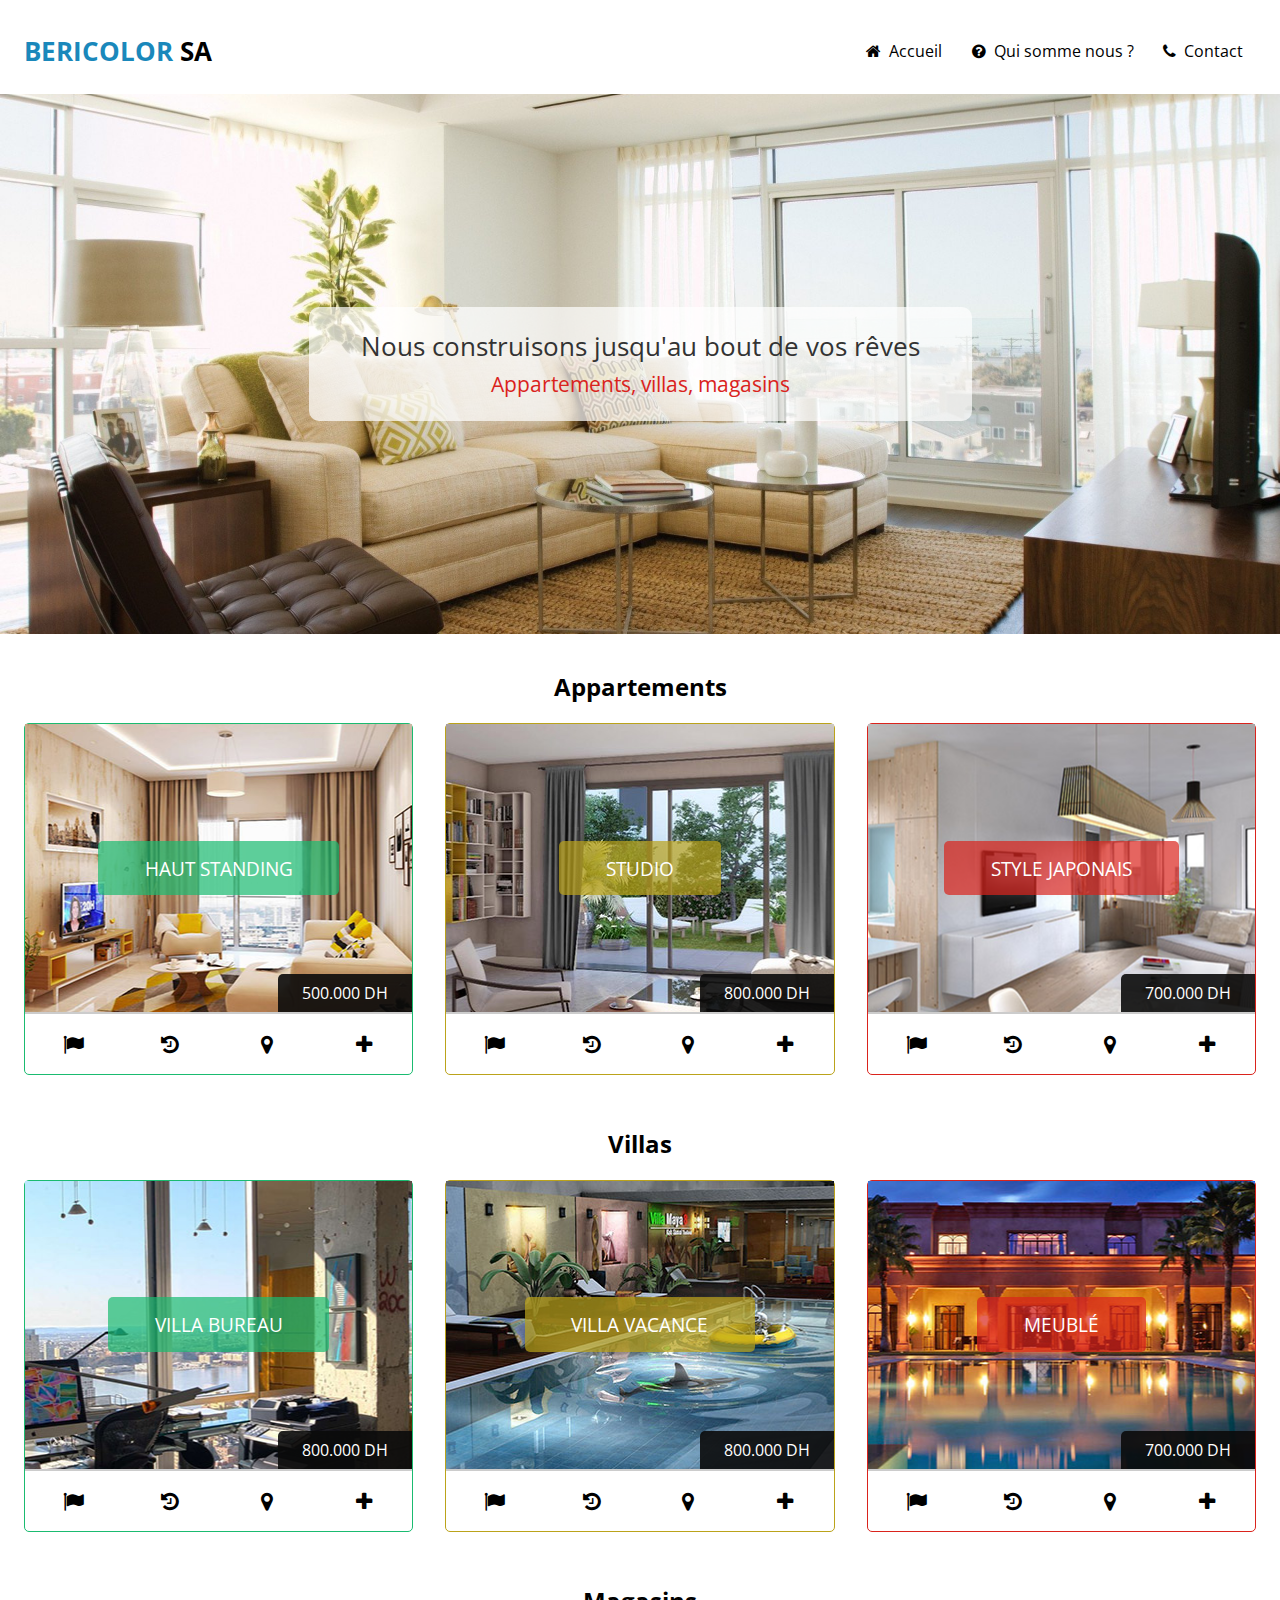
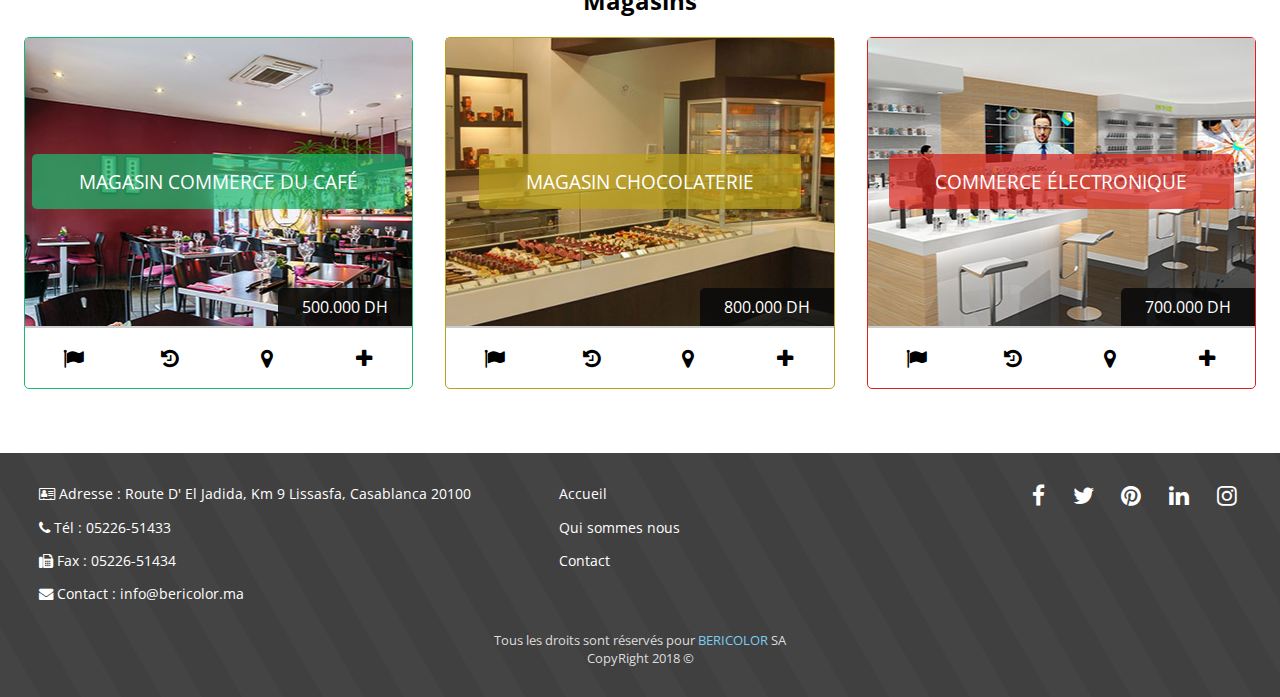
<file: index.html>
<!DOCTYPE html>
<html>
<head>
    <meta charset="utf-8" />
    <meta http-equiv="X-UA-Compatible" content="IE=edge">
    <title>Bericolor SA</title>
    <meta name="viewport" content="width=device-width, initial-scale=1">
    <link rel="stylesheet" type="text/css" media="screen" href="css/flexboxgrid.css" />
    <link rel="stylesheet" type="text/css" media="screen" href="css/font-awesome.css" />
    <link rel="stylesheet" type="text/css" media="screen" href="css/style.css" />
</head>
<body>

    <header id="main-header">
        <div class="container">
            <div class="row center-xs end-sm end-md end-lg middle-xs middle-sm middle-md middle-lg">
                <div class="col-xs-12 col-sm-2 col-md-2 col-lg-2">
                    <p class="logo">
                        <span class="primary-color">Bericolor</span> SA</p>
                </div>
                <div class="col-xs-12
                                    col-sm-10
                                    col-md-10
                                    col-lg-10">
                    <nav id="navbar">
                        <ul>
                            <li>
                                <a href="index.html" title="Accueil">
                                    <i class="fa fa-home hidden-xs"></i>Accueil</a>
                            </li>
                            <li>
                                <a href="#" title="Qui sommes nous ?">
                                    <i class="fa fa-question-circle"></i>Qui somme nous ?</a>
                            </li>
                            <li>
                                <a href="#" title="Contact">
                                    <i class="fa fa-phone"></i>Contact</a>
                            </li>
                        </ul>
                    </nav>
                </div>
            </div>
        </div>
    </header>
    <section id="showcase">
        <div class="banner center-xs middle-xs row">
            <h1> 
                Nous construisons jusqu'au bout de vos rêves <br>
                <span>Appartements, villas, magasins</span>
            </h1>
        </div>
        <div class="container">
            <section class="row center-xs style1">
                <div class="col-xs-12 col-md-12 col-xs-12 col-sm-12 col-md-12 col-lg-12">
                    <h2>Appartements</h2>
                </div>
                <article class="col-xs-12 col-sm-6 col-md-4 col-lg-4">
                    <div class="interior type1">
                        <header class="header row center-xs middle-xs" style="background-image: url(images/app1.jpg)">
                            <h3 class="sub-title">
                                <a href="batiment.html" title="Plus de détails sur appartement Haut Standing">
                                    <span>Haut standing</span>
                                </a>
                            </h3>
                            <p class="price">500.000 Dh</p>
                        </header>
                        <div class="access">
                            <ul class="row center-xs">
                                <li class="col-xs-12 col-sm-12 col-md-3 col-lg-3 features">
                                    <a href="javascript:void(0);">
                                        <i class="fa fa-flag hidden-xs hidden-sm" aria-hidden="true"></i>
                                    </a>
                                    <div>
                                        <i  class="fa fa-angle-up hidden-xs hidden-sm" aria-hidden="true"></i>
                                        <h4>Caractéristiques</h4>
                                        <div>
                                            Ascenseur, Cuisine équipée, Garage, Parking sécurisé, Balcon, Animaux de compagnies permis, Centre ville
                                        </div>
                                    </div>
                                </li>
                                <li class="col-xs-12 col-sm-12 col-md-3 col-lg-3 hobbies">
                                    <a href="javascript:void(0);" title="Loisirs d'appartement Haut Standing">
                                        <i class="fa fa-history hidden-xs hidden-sm" aria-hidden="true"></i>
                                    </a>
                                    <div>
                                        <i  class="fa fa-angle-up hidden-xs hidden-sm" aria-hidden="true"></i>
                                        <h3>Loisirs</h3>
                                        <div>
                                            Salons de coiffure, Instituts de beauté, Massage Spas, Centres de fitness, Hammams Centres d'esthétique, Coaching Centres
                                            d'amincissement, Musculation Gymnastique Services à domicile, Centres de thalasso Tatouages et piercing Blanchiment
                                            dentaire
                                        </div>
                                    </div>
                                </li>
                                <li class="col-xs-12 col-sm-12 col-md-3 col-lg-3 localisation">
                                    <a href="" title="Localisation d'appartement Haut Standing">
                                        <i class="fa fa-map-marker hidden-xs hidden-sm" aria-hidden="true"></i>
                                    </a>
                                    <div>  
                                        <i  class="fa fa-angle-up hidden-xs hidden-sm" aria-hidden="true"></i>
                                        <iframe width="260" height="200"  src="https://www.google.com/maps/embed/v1/place?key=AIzaSyBzGIHxYyYcpg_Ns8CDJQyLZWdem4xLomY&amp;q=Béricolor+S.A.+casablanca" allowfullscreen>
                                        </iframe>
                                    </div>
                                </li>
                                <li class="col-xs-6 col-sm-6 col-md-3 col-lg-3">
                                    <a href="" title="Plus de détails sur appartement Haut Standing">
                                        <i class="fa fa-plus" aria-hidden="true"></i>
                                    </a>
                                </li>
                            </ul>
                        </div>
                            
                    </div>
                </article>
                <article class="col-xs-12 col-sm-6 col-md-4 col-lg-4">
                    <div class="interior type2">
                        <header class="header studio row center-xs middle-xs"  style="background-image: url(images/app2.jpg)">
                            <h3 class="sub-title">
                                <a href="batiment.html" title="Appartement Studio">
                                    <span>Studio</span>
                                </a>
                            </h3>
                            <p class="price">800.000 Dh</p>                            
                        </header>
                        <div class="access">
                            <ul class="row center-xs">
                                <li class="col-xs-12 col-sm-12 col-md-3 col-lg-3 features">
                                    <a href="javascript:void(0);">
                                        <i class="fa fa-flag hidden-xs hidden-sm" aria-hidden="true"></i>
                                    </a>
                                    <div>
                                        <i  class="fa fa-angle-up hidden-xs hidden-sm" aria-hidden="true"></i>
                                        <h4>Caractéristiques</h4>
                                        <div>
                                            Ascenseur, Cuisine équipée, Garage, Parking sécurisé, Balcon, Animaux de compagnies permis, Centre ville
                                        </div>
                                    </div>
                                </li>
                                <li class="col-xs-12 col-sm-12 col-md-3 col-lg-3 hobbies">
                                    <a href="javascript:void(0);" title="Loisirs d'appartement Studio">
                                        <i class="fa fa-history hidden-xs hidden-sm" aria-hidden="true"></i>
                                    </a>
                                    <div>
                                        <i  class="fa fa-angle-up hidden-xs hidden-sm" aria-hidden="true"></i>
                                        <h3>Loisirs</h3>
                                        <div>
                        
                                            Salons de coiffure, Instituts de beauté, Massage Spas, Centres de fitness, Hammams Centres d'esthétique, Coaching Centres
                                            d'amincissement, Musculation Gymnastique Services à domicile, Centres de thalasso Tatouages et piercing
                                            Blanchiment dentaire
                                        </div>
                                    </div>
                                </li>
                                <li class="col-xs-12 col-sm-12 col-md-3 col-lg-3 localisation">
                                    <a href="javascript:void(0);" title="Localisation d'appartement Studio">
                                        <i class="fa fa-map-marker hidden-xs hidden-sm" aria-hidden="true"></i>
                                    </a>
                                    <div>
                                        <i  class="fa fa-angle-up hidden-xs hidden-sm" aria-hidden="true"></i>
                                        <iframe width="260" height="200"  src="https://www.google.com/maps/embed/v1/place?key=AIzaSyBzGIHxYyYcpg_Ns8CDJQyLZWdem4xLomY&amp;q=Béricolor+S.A.+casablanca" allowfullscreen>
                                        </iframe>
                                    </div>
                                </li>
                                <li class="col-xs-6 col-sm-6 col-md-3 col-lg-3">
                                    <a href="batiment.html" title="Plus de détails sur appartement Studio">
                                        <i class="fa fa-plus" aria-hidden="true"></i>
                                    </a>
                                </li>
                            </ul>
                        </div>
                    </div>
                </article> 
                <article class="col-xs-12 col-sm-6 col-md-4 col-lg-4">
                    <div class="interior  type3">
                        <header class="header studio row center-xs middle-xs"  style="background-image: url(images/app3.jpg)">
                            <h3 class="sub-title">
                                <a href="batiment.html" title="Style japonais">
                                    <span>Style japonais</span>
                                </a>
                            </h3>
                            <p class="price">700.000 Dh</p>                            
                        </header>
                        <div class="access">
                            <ul class="row center-xs">
                                <li class="col-xs-12 col-sm-12 col-md-3 col-lg-3 features">
                                    <a href="javascript:void(0);">
                                        <i class="fa fa-flag hidden-xs hidden-sm" aria-hidden="true"></i>
                                    </a>
                                    <div>
                                        <i  class="fa fa-angle-up hidden-xs hidden-sm" aria-hidden="true"></i>
                                        <h4>Caractéristiques</h4>
                                        <div>
                                            Ascenseur, Cuisine équipée, Garage, Parking sécurisé, Balcon, Animaux de compagnies permis, Centre ville
                                        </div>
                                    </div>
                                </li>
                                <li class="col-xs-12 col-sm-12 col-md-3 col-lg-3 hobbies">
                                    <a href="javascript:void(0);">
                                        <i class="fa fa-history hidden-xs hidden-sm" aria-hidden="true"></i>
                                    </a>
                                    <div>
                                        <i  class="fa fa-angle-up hidden-xs hidden-sm" aria-hidden="true"></i>
                                        <h3>Loisirs</h3>
                                        <div>
                        
                                            Salons de coiffure, Instituts de beauté, Massage Spas, Centres de fitness, Hammams Centres d'esthétique, Coaching Centres
                                            d'amincissement, Musculation Gymnastique Services à domicile, Centres de thalasso Tatouages et piercing
                                            Blanchiment dentaire
                                        </div>
                                    </div>
                                </li>
                                <li class="col-xs-12 col-sm-12 col-md-3 col-lg-3 localisation">
                                    <a href="javascript:void(0);">
                                        <i class="fa fa-map-marker hidden-xs hidden-sm" aria-hidden="true"></i>
                                    </a>
                                    <div>
                                        <i  class="fa fa-angle-up hidden-xs hidden-sm" aria-hidden="true"></i>
                                        <iframe width="260" height="200"  src="https://www.google.com/maps/embed/v1/place?key=AIzaSyBzGIHxYyYcpg_Ns8CDJQyLZWdem4xLomY&amp;q=Béricolor+S.A.+casablanca" allowfullscreen>
                                        </iframe>
                                    </div>
                                </li>
                                <li class="col-xs-12 col-sm-12 col-md-3 col-lg-3">
                                    <a href="batiment.html" title="Plus de détails sur appartement Style japonais" class="small-xs small-sm">
                                        <i class="fa fa-plus" aria-hidden="true"></i>
                                        <span class="hidden-md hidden-lg">Lire la suite</span>
                                    </a>
                                </li>
                            </ul>
                        </div>
                    </div>
                </article>
            </section>
            <section class="row center-xs style1">
                <div class="col-xs-12 col-md-12 col-xs-12 col-sm-12 col-md-12 col-lg-12">
                    <h2>Villas</h2>
                </div>
                <article class="col-xs-12 col-sm-6 col-md-4 col-lg-4">
                    <div class="interior type1">
                        <div class="header studio row center-xs middle-xs" style="background-image: url(images/villa1.jpg)">
                            <h3 class="sub-title">
                                <a href="batiment.html" title="Villa bureau">
                                    <span>Villa Bureau</span>
                                </a>
                            </h3>
                            <p class="price">800.000 Dh</p>
                        </div>
                        <div class="access">
                            <ul class="row center-xs">
                                <li class="col-xs-12 col-sm-12 col-md-3 col-lg-3 features">
                                    <a href="javascript:void(0);">
                                        <i class="fa fa-flag hidden-xs hidden-sm" aria-hidden="true"></i>
                                    </a>
                                    <div>
                                        <i  class="fa fa-angle-up hidden-xs hidden-sm" aria-hidden="true"></i>
                                        <h4>Caractéristiques</h4>
                                        <div>
                                            Ascenseur, Cuisine équipée, Garage, Parking sécurisé, Balcon, Animaux de compagnies permis, Centre ville
                                        </div>
                                    </div>
                                </li>
                                <li class="col-xs-12 col-sm-12 col-md-3 col-lg-3 hobbies">
                                    <a href="javascript:void(0);">
                                        <i class="fa fa-history hidden-xs hidden-sm" aria-hidden="true"></i>
                                    </a>
                                    <div>
                                        <i  class="fa fa-angle-up hidden-xs hidden-sm" aria-hidden="true"></i>
                                        <h3>Loisirs</h3>
                                        <div>
            
                                            Salons de coiffure, Instituts de beauté, Massage Spas, Centres de fitness, Hammams Centres d'esthétique, Coaching Centres
                                            d'amincissement, Musculation Gymnastique Services à domicile, Centres de thalasso Tatouages
                                            et piercing Blanchiment dentaire
                                        </div>
                                    </div>
                                </li>
                                <li class="col-xs-12 col-sm-12 col-md-3 col-lg-3 localisation">
                                    <a href="javascript:void(0);">
                                        <i class="fa fa-map-marker hidden-xs hidden-sm" aria-hidden="true"></i>
                                    </a>
                                    <div>
                                        <i  class="fa fa-angle-up hidden-xs hidden-sm" aria-hidden="true"></i>
                                        <h3>Localisation</h3>
                                        <iframe width="260" height="200"  src="https://www.google.com/maps/embed/v1/place?key=AIzaSyBzGIHxYyYcpg_Ns8CDJQyLZWdem4xLomY&amp;q=Béricolor+S.A.+casablanca"
                                            allowfullscreen>
                                        </iframe>
                                    </div>
                                </li>
                                <li class="col-xs-6 col-sm-6 col-md-3 col-lg-3">
                                    <a href="batiment.html" title="Plus de détails sur  Villa Bureau">
                                        <i class="fa fa-plus" aria-hidden="true"></i>
                                    </a>
                                </li>
                            </ul>
                        </div>
                    </div>
                </article>
                <article class="col-xs-12 col-sm-6 col-md-4 col-lg-4">
                    <div class="interior type2">
                        <div class="header studio row center-xs middle-xs" style="background-image: url(images/villa2.jpg)">
                            <h3 class="sub-title">
                                <a href="batiment.html" title="Villa vacance">
                                    <span>Villa Vacance</span>
                                </a>
                            </h3>
                            <p class="price">800.000 Dh</p>
                        </div>
                        <div class="access">
                            <ul class="row center-xs">
                                <li class="col-xs-12 col-sm-12 col-md-3 col-lg-3 features">
                                    <a href="javascript:void(0);">
                                        <i class="fa fa-flag hidden-xs hidden-sm" aria-hidden="true"></i>
                                    </a>
                                    <div>
                                        <i  class="fa fa-angle-up hidden-xs hidden-sm" aria-hidden="true"></i>
                                        <h4>Caractéristiques</h4>
                                        <div>
                                            Ascenseur, Cuisine équipée, Garage, Parking sécurisé, Balcon, Animaux de compagnies permis, Centre ville
                                        </div>
                                    </div>
                                </li>
                                <li class="col-xs-12 col-sm-12 col-md-3 col-lg-3 hobbies">
                                    <a href="">
                                        <i class="fa fa-history hidden-xs hidden-sm" aria-hidden="true"></i>
                                    </a>
                                    <div>
                                        <i  class="fa fa-angle-up hidden-xs hidden-sm" aria-hidden="true"></i>
                                        <h3>Loisirs</h3>
                                        <div>
            
                                            Salons de coiffure, Instituts de beauté, Massage Spas, Centres de fitness, Hammams Centres d'esthétique, Coaching Centres
                                            d'amincissement, Musculation Gymnastique Services à domicile, Centres de thalasso Tatouages
                                            et piercing Blanchiment dentaire
                                        </div>
                                    </div>
                                </li>
                                <li class="col-xs-12 col-sm-12 col-md-3 col-lg-3 localisation">
                                    <a href="" title="Localisation Villa Vacance">
                                        <i class="fa fa-map-marker hidden-xs hidden-sm" aria-hidden="true"></i>
                                    </a>
                                    <div>
                                        <i  class="fa fa-angle-up hidden-xs hidden-sm" aria-hidden="true"></i>
                                        <h3>Localisation</h3>
                                        <iframe width="260" height="200"  src="https://www.google.com/maps/embed/v1/place?key=AIzaSyBzGIHxYyYcpg_Ns8CDJQyLZWdem4xLomY&amp;q=Béricolor+S.A.+casablanca" allowfullscreen>
                                        </iframe>
                                    </div>
                                </li>
                                <li class="col-xs-6 col-sm-6 col-md-3 col-lg-3">
                                    <a href="" title="Plus de détails sur  Villa Vacance">
                                        <i class="fa fa-plus" aria-hidden="true"></i>
                                    </a>
                                </li>
                            </ul>
                        </div>
                    </div>
                </article>
            
                <article class="col-xs-12 col-sm-6 col-md-4 col-lg-4">
                    <div class="interior  type3">
                        <div class="header studio row center-xs middle-xs" style="background-image: url(images/villa3.jpg)">
                            <h3 class="sub-title">
                                <a href="batiment.html" title="Villa meublé">
                                    <span>Meublé</span>
                                </a>
                            </h3>
                            <p class="price">700.000 Dh</p>
                        </div>
                        <div class="access">
                            <ul class="row center-xs">
                                <li class="col-xs-12 col-sm-12 col-md-3 col-lg-3 features">
                                    <a href="javascript:void(0);" title="">
                                        <i class="fa fa-flag hidden-xs hidden-sm" aria-hidden="true"></i>
                                    </a>
                                    <div>
                                        <i  class="fa fa-angle-up hidden-xs hidden-sm" aria-hidden="true"></i>
                                        <h4>Caractéristiques</h4>
                                        <div>
                                            Ascenseur, Cuisine équipée, Garage, Parking sécurisé, Balcon, Animaux de compagnies permis, Centre ville
                                        </div>
                                    </div>
                                </li>
                                <li class="col-xs-12 col-sm-12 col-md-3 col-lg-3 hobbies">
                                    <a href="javascript:void(0)" title="">
                                        <i class="fa fa-history hidden-xs hidden-sm" aria-hidden="true"></i>
                                    </a>
                                    <div>
                                        <i  class="fa fa-angle-up hidden-xs hidden-sm" aria-hidden="true"></i>
                                        <h3>Loisirs</h3>
                                        <div>
            
                                            Salons de coiffure, Instituts de beauté, Massage Spas, Centres de fitness, Hammams Centres d'esthétique, Coaching Centres
                                            d'amincissement, Musculation Gymnastique Services à domicile, Centres de thalasso Tatouages
                                            et piercing Blanchiment dentaire
                                        </div>
            
                                    </div>
                                </li>
                                <li class="col-xs-12 col-sm-12 col-md-3 col-lg-3 localisation">
                                    <a href="javascript:void(0);" title="">
                                        <i class="fa fa-map-marker hidden-xs hidden-sm" aria-hidden="true"></i>
                                    </a>
                                    <div>
                                        <i  class="fa fa-angle-up hidden-xs hidden-sm" aria-hidden="true"></i>
                                        <h3>Localisation</h3>
                                        <iframe width="260" height="200"  src="https://www.google.com/maps/embed/v1/place?key=AIzaSyBzGIHxYyYcpg_Ns8CDJQyLZWdem4xLomY&amp;q=Béricolor+S.A.+casablanca" allowfullscreen>
                                        </iframe>
                                    </div>
                                </li>
                                <li class="col-xs-6 col-sm-6 col-md-3 col-lg-3">
                                    <a href="" title="Plus de détails sur  Villa Meublé">
                                        <i class="fa fa-plus" aria-hidden="true"></i>

                                    </a>
                                </li>
                            </ul>
                        </div>
                    </div>
                </article>
            </section>
            <section class="row center-xs style1">
                <div class="col-xs-12 col-md-12 col-xs-12 col-sm-12 col-md-12 col-lg-12">
                    <h2>Magasins</h2>
                </div>
                <article class="col-xs-12 col-sm-6 col-md-4 col-lg-4">
                    <div class="interior type1">
                        <div class="header row center-xs middle-xs" style="background-image: url(images/magasin1.jpg)">
                            <h3 class="sub-title">
                                <a href="batiment.html" title="Magasin Commerce du café">
                                    <span>Magasin Commerce du café</span>
                                </a>
                            </h3>
                            <p class="price">500.000 Dh</p>
                        </div>
                        <div class="access">
                            <ul class="row center-xs">
                                <li class="col-xs-12 col-sm-12 col-md-3 col-lg-3 features">
                                    <a href="javascript:void(0);" title="">
                                        <i class="fa fa-flag hidden-xs hidden-sm" aria-hidden="true"></i>
                                    </a>
                                    <div>
                                        <i  class="fa fa-angle-up hidden-xs hidden-sm" aria-hidden="true"></i>
                                        <h4>Caractéristiques</h4>
                                        <div>
                                            Ascenseur, Cuisine équipée, Garage, Parking sécurisé, Balcon, Animaux de compagnies permis, Centre ville
                                        </div>
                                    </div>
                                </li>
                                <li class="col-xs-12 col-sm-12 col-md-3 col-lg-3 hobbies">
                                    <a href="javascript:void(0);" title="">
                                        <i class="fa fa-history hidden-xs hidden-sm" aria-hidden="true"></i>
                                    </a>
                                    <div>
                                        <i  class="fa fa-angle-up hidden-xs hidden-sm" aria-hidden="true"></i>
                                        <h3>Loisirs</h3>
                                        <div>
                                            
                                            Salons de coiffure, Instituts de beauté, Massage Spas, Centres de fitness, Hammams Centres d'esthétique, Coaching Centres
                                            d'amincissement, Musculation Gymnastique Services à domicile, Centres de thalasso Tatouages et piercing Blanchiment
                                            dentaire
                                        </div>
                                    </div>
                                </li>
                                <li class="col-xs-12 col-sm-12 col-md-3 col-lg-3 localisation">
                                    <a href="javascript:void(0);" title="">
                                        <i class="fa fa-map-marker hidden-xs hidden-sm" aria-hidden="true"></i>
                                    </a>
                                    <div>  
                                        <i  class="fa fa-angle-up hidden-xs hidden-sm" aria-hidden="true"></i>
                                        <iframe width="260" height="200"  src="https://www.google.com/maps/embed/v1/place?key=AIzaSyBzGIHxYyYcpg_Ns8CDJQyLZWdem4xLomY&amp;q=Béricolor+S.A.+casablanca" allowfullscreen>
                                        </iframe>
                                    </div>
                                </li>
                                <li class="col-xs-6 col-sm-6 col-md-3 col-lg-3">
                                    <a href="" title="Plus de détails sur  Magasin Commerce du café">
                                        <i class="fa fa-plus" aria-hidden="true"></i>
                                    </a>
                                </li>
                            </ul>
                        </div>
                            
                    </div>
                </article>
                <article class="col-xs-12 col-sm-6 col-md-4 col-lg-4">
                    <div class="interior type2">
                        <div class="header studio row center-xs middle-xs"  style="background-image: url(images/magasin2.jpg)">
                            <h3 class="sub-title">
                                <a href="batiment.html" title="Magasin chocolaterie">
                                    <span>Magasin Chocolaterie‎</span>
                                </a>
                            </h3>
                            <p class="price">800.000 Dh</p>                            
                        </div>
                        <div class="access">
                            <ul class="row center-xs">
                                <li class="col-xs-12 col-sm-12 col-md-3 col-lg-3 features">
                                    <a href="javascript:void(0);" title="">
                                        <i class="fa fa-flag hidden-xs hidden-sm" aria-hidden="true"></i>
                                    </a>
                                    <div>
                                        <i  class="fa fa-angle-up hidden-xs hidden-sm" aria-hidden="true"></i>
                                        <h4>Caractéristiques</h4>
                                        <div>
                                            Ascenseur, Cuisine équipée, Garage, Parking sécurisé, Balcon, Animaux de compagnies permis, Centre ville
                                        </div>
                                    </div>
                                </li>
                                <li class="col-xs-12 col-sm-12 col-md-3 col-lg-3 hobbies">
                                    <a href="javascript:void(0);" title="">
                                        <i class="fa fa-history hidden-xs hidden-sm" aria-hidden="true"></i>
                                    </a>
                                    <div>
                                        <i  class="fa fa-angle-up hidden-xs hidden-sm" aria-hidden="true"></i>
                                        <h3>Loisirs</h3>
                                        <div>
                                            Salons de coiffure, Instituts de beauté, Massage Spas, Centres de fitness, Hammams Centres d'esthétique, Coaching Centres
                                            d'amincissement, Musculation Gymnastique Services à domicile, Centres de thalasso Tatouages et piercing
                                            Blanchiment dentaire
                                        </div>
                                    </div>
                                </li>
                                <li class="col-xs-12 col-sm-12 col-md-3 col-lg-3 localisation">
                                    <a href="javascript:void(0);" title="">
                                        <i class="fa fa-map-marker hidden-xs hidden-sm" aria-hidden="true"></i>
                                    </a>
                                    <div>
                                        <i  class="fa fa-angle-up hidden-xs hidden-sm" aria-hidden="true"></i>
                                        <h3>Localisation</h3>
                                        <iframe width="260" height="200"  src="https://www.google.com/maps/embed/v1/place?key=AIzaSyBzGIHxYyYcpg_Ns8CDJQyLZWdem4xLomY&amp;q=Béricolor+S.A.+casablanca" allowfullscreen>
                                        </iframe>
                                    </div>
                                </li>
                                <li class="col-xs-6 col-sm-6 col-md-3 col-lg-3">
                                    <a href="" title="Plus de détails sur  magasin chocolaterie‎">
                                        <i class="fa fa-plus" aria-hidden="true"></i>
                                    </a>
                                </li>
                            </ul>
                        </div>
                    </div>
                </article>
                <article class="col-xs-12 col-sm-6 col-md-4 col-lg-4">
                    <div class="interior  type3">
                        <div class="header studio row center-xs middle-xs"  style="background-image: url(images/magasin3.jpg)">
                            <h3 class="sub-title">
                                <a href="batiment.html" title="Magasin Commerce électrique">
                                    <span>Commerce électronique‎</span>
                                </a>
                            </h3>
                            <p class="price">700.000 Dh</p>                            
                        </div>
                        <div class="access">
                            <ul class="row center-xs">
                                <li class="col-xs-12 col-sm-12 col-md-3 col-lg-3 features">
                                    <a href="javascript:void(0);" title="">
                                        <i class="fa fa-flag hidden-xs hidden-sm" aria-hidden="true"></i>
                                    </a>
                                    <div>
                                        <i  class="fa fa-angle-up hidden-xs hidden-sm" aria-hidden="true"></i>
                                        <h4>Caractéristiques</h4>
                                        <div>
                                            Ascenseur, Cuisine équipée, Garage, Parking sécurisé, Balcon, Animaux de compagnies permis, Centre ville
                                        </div>
                                    </div>
                                </li>
                                <li class="col-xs-12 col-sm-12 col-md-3 col-lg-3 hobbies">
                                    <a href="javascript:void(0);" title="">
                                        <i class="fa fa-history hidden-xs hidden-sm" aria-hidden="true"></i>
                                    </a>
                                    <div>
                                        <i  class="fa fa-angle-up hidden-xs hidden-sm" aria-hidden="true"></i>
                                        <h3>Loisirs</h3>
                                        <div>
                        
                                            Salons de coiffure, Instituts de beauté, Massage Spas, Centres de fitness, Hammams Centres d'esthétique, Coaching Centres
                                            d'amincissement, Musculation Gymnastique Services à domicile, Centres de thalasso Tatouages et piercing
                                            Blanchiment dentaire
                                        </div>
                                    </div>
                                </li>
                                <li class="col-xs-12 col-sm-12 col-md-3 col-lg-3 localisation">
                                    <a href="javascript:void(0);" title="">
                                        <i class="fa fa-map-marker hidden-xs hidden-sm" aria-hidden="true"></i>
                                    </a>
                                    <div>
                                        <i  class="fa fa-angle-up hidden-xs hidden-sm" aria-hidden="true"></i>
                                        <h3>Localisation</h3>
                                        <iframe width="260" height="200"  src="https://www.google.com/maps/embed/v1/place?key=AIzaSyBzGIHxYyYcpg_Ns8CDJQyLZWdem4xLomY&amp;q=Béricolor+S.A.+casablanca" allowfullscreen>
                                        </iframe>
                                    </div>
                                </li>
                                <li class="col-xs-6 col-sm-6 col-md-3 col-lg-3">
                                    <a href="batiment.html" title="Plus de détails sur  Magasin Commerce électronique‎">
                                        <i class="fa fa-plus" aria-hidden="true"></i>
                                    </a>
                                </li>
                            </ul>
                        </div>
                    </div>
                </article>
            </section>
            
        </div>
    </section>
    <footer id="main-footer">
        <div class="container">
            <div class="row center-xs start-sm">
                <div class="col-xs-12 col-sm-8 col-md-5  infos">
                    <ul>
                        <li><i class="fa fa-address-card-o hidden-xs" aria-hidden="true"></i> Adresse : Route D' El Jadida, Km 9 Lissasfa, Casablanca 20100</li>
                        <li><i class="fa fa-phone  hidden-xs" aria-hidden="true"></i> Tél : <a href="tel:0522651433">05226-51433</a></li>
                        <li><i class="fa fa-fax hidden-xs" aria-hidden="true"></i> Fax : 05226-51434</li>
                        <li><i class="fa fa-envelope hidden-xs" aria-hidden="true"></i> Contact : <a href="mailto:info@bericolor.ma">info@bericolor.ma</a></li>
                    </ul>
                </div>
                <div class="col-xs-12 col-sm-4  col-md-3 nav-bottom">
                    <ul>
                        <li><a href="index.html" title="Accueil">Accueil</a></li>
                        <li><a href="#" title="Qui sommes nous">Qui sommes nous</a></li>
                        <li><a href="#" title="Contact">Contact</a></li>
                    </ul>
                </div>
                <div class="col-xs-12 col-md-4 center-sm social-media">
                    <ul>
                        <li>
                            <a href="#" title="facebook" target="_blank">
                                <i class="fa fa-facebook"></i>
                            </a>
                        </li>
                        <li>
                            <a href="twitter.com" title="twitter" target="_blank">
                                <i class="fa fa-twitter"></i>
                            </a>
                        </li>
                        <li>
                            <a href="pinterest.com" title="pinterest" target="_blank">
                                <i class="fa fa-pinterest"></i>
                            </a>
                        </li>
                        <li>
                            <a href="linkedin.com" title="linkedin" target="_blank">
                                <i class="fa fa-linkedin"></i>
                            </a>
                        </li>
                        <li>
                            <a href="instagram" title="instagram" target="_blank">
                                <i class="fa fa-instagram"></i>
                            </a>
                        </li>
                    </ul>
                </div>
            </div>
            <div class="row center-xs">
                <p>Tous les droits sont réservés pour <span>BERICOLOR</span> SA
                    <br>
                    CopyRight 2018 &copy;
                </p>
            </div>  
        </div>
       
       
    </footer>
    
</body>
</html>
</file>
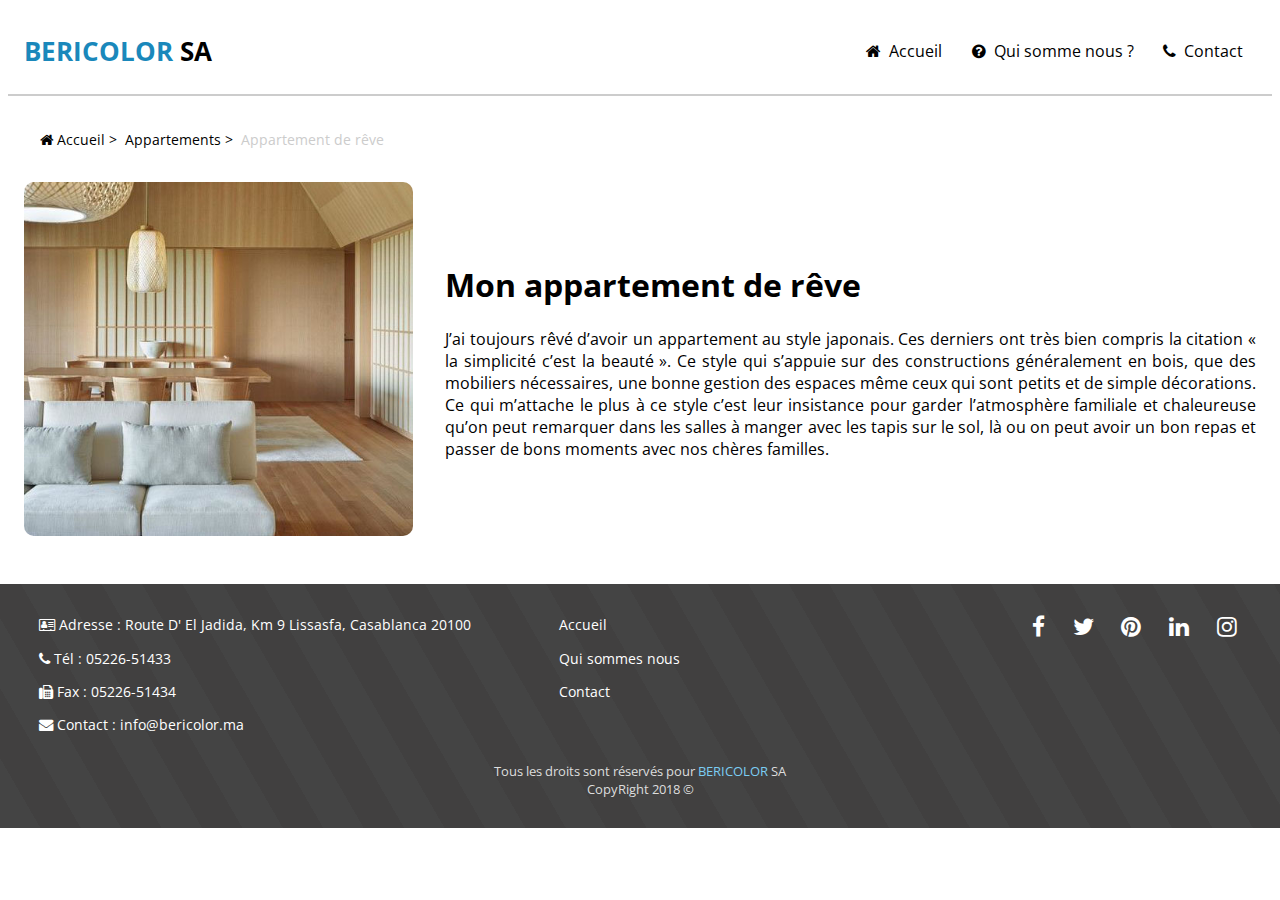
<file: batiment.html>
<!DOCTYPE html>
<html>
<head>
    <meta charset="utf-8" />
    <meta http-equiv="X-UA-Compatible" content="IE=edge">
    <title>Bericolor SA</title>
    <meta name="viewport" content="width=device-width, initial-scale=1">
    <link rel="stylesheet" type="text/css" media="screen" href="css/flexboxgrid.css" />
    <link rel="stylesheet" type="text/css" media="screen" href="css/font-awesome.css" />
    <link rel="stylesheet" type="text/css" media="screen" href="css/style.css" />
</head>
<body class="not-home">

    <header id="main-header">
        <div class="container">
            <div class="row center-xs end-sm end-md end-lg middle-xs middle-sm middle-md middle-lg">
                <div class="col-xs-12 col-sm-2 col-md-2 col-lg-2">
                    <p class="logo">
                        <span class="primary-color">Bericolor</span> SA</p>
                </div>
                <div class="col-xs-12
                                        col-sm-10
                                        col-md-10
                                        col-lg-10">
                    <nav id="navbar">
                        <ul>
                            <li>
                                <a href="index.html" title="Accueil">
                                    <i class="fa fa-home hidden-xs"></i>Accueil</a>
                            </li>
                            <li>
                                <a href="#" title="Qui sommes nous ?">
                                    <i class="fa fa-question-circle"></i>Qui somme nous ?</a>
                            </li>
                            <li>
                                <a href="#" title="Contact">
                                    <i class="fa fa-phone"></i>Contact</a>
                            </li>
                        </ul>
                    </nav>
                </div>
            </div>
        </div>
    </header>
    <section id="showcase">
        <div class="container">
            <div class="row breadscrumb middle-xs center-xs start-md">
                <div class="col-md-12">
                    <ul>
                        <li>
                            <a href="">
                                <i class="fa fa-home"></i> Accueil</a>&nbsp;>&nbsp;</li>
                        <li>
                            <a href=""> Appartements</a>&nbsp;>&nbsp;</li>
                        <li>
                            <span>Appartement de rêve</span>
                        </li>
                    </ul>
                </div>
            </div>
            <div class="row middle-xs center-xs start-sm">
                <div class="col-xs-12 col-sm-4 last-xs first-md">
                    <img src="images/app-reve.jpg" alt="" class="visual">
                </div>
                <div class="col-xs-12 col-sm-8 first-xs last-md description">

                    <h1>Mon appartement de rêve </h1>
                    <p>
                        J’ai toujours rêvé d’avoir un appartement au style japonais. Ces derniers ont très bien compris la citation « la simplicité
                        c’est la beauté ». Ce style qui s’appuie sur des constructions généralement en bois, que des mobiliers nécessaires, une bonne
                        gestion des espaces même ceux qui sont petits et de simple décorations. Ce qui m’attache le plus à ce style c’est leur insistance
                        pour garder l’atmosphère familiale et chaleureuse qu’on peut remarquer dans les salles à manger avec les tapis sur le sol,
                        là ou on peut avoir un bon repas et passer de bons moments avec nos chères familles.</p>
                </div>
            </div>
        </div>
    </section>
    <footer id="main-footer">
        <div class="container">
            <div class="row center-xs start-sm">
                <div class="col-xs-12 col-sm-8 col-md-5 infos">
                    <ul>
                        <li>
                            <i class="fa fa-address-card-o hidden-xs" aria-hidden="true"></i> Adresse : Route D' El Jadida, Km 9 Lissasfa, Casablanca 20100</li>
                        <li>
                            <i class="fa fa-phone  hidden-xs" aria-hidden="true"></i> Tél :
                            <a href="tel:0522651433">05226-51433</a>
                        </li>
                        <li>
                            <i class="fa fa-fax hidden-xs" aria-hidden="true"></i> Fax : 05226-51434</li>
                        <li>
                            <i class="fa fa-envelope hidden-xs" aria-hidden="true"></i> Contact :
                            <a href="mailto:info@bericolor.ma">info@bericolor.ma</a>
                        </li>
                    </ul>
                </div>
                <div class="col-xs-12 col-sm-4 col-md-3 nav-bottom">
                    <ul>
                        <li>
                            <a href="index.html" title="Accueil">Accueil</a>
                        </li>
                        <li>
                            <a href="#" title="Qui sommes nous">Qui sommes nous</a>
                        </li>
                        <li>
                            <a href="#" title="Contact">Contact</a>
                        </li>
                    </ul>
                </div>
                <div class="col-xs-12 col-md-4 center-sm social-media">
                    <ul>
                        <li>
                            <a href="#" title="facebook" target="_blank">
                                <i class="fa fa-facebook"></i>
                            </a>
                        </li>
                        <li>
                            <a href="twitter.com" title="twitter" target="_blank">
                                <i class="fa fa-twitter"></i>
                            </a>
                        </li>
                        <li>
                            <a href="pinterest.com" title="pinterest" target="_blank">
                                <i class="fa fa-pinterest"></i>
                            </a>
                        </li>
                        <li>
                            <a href="linkedin.com" title="linkedin" target="_blank">
                                <i class="fa fa-linkedin"></i>
                            </a>
                        </li>
                        <li>
                            <a href="instagram" title="instagram" target="_blank">
                                <i class="fa fa-instagram"></i>
                            </a>
                        </li>
                    </ul>
                </div>
            </div>
            <div class="row center-xs">
                <p>Tous les droits sont réservés pour
                    <span>BERICOLOR</span> SA
                    <br> CopyRight 2018 &copy;
                </p>
            </div>
        </div>
    
    
    </footer>
    
</body>
</html>
</file>
<file: css/flexboxgrid.css>
/* Uncomment and set these variables to customize the grid. */

.container-fluid {
  margin-right: auto;
  margin-left: auto;
  padding-right: 2rem;
  padding-left: 2rem;
}

.row {
  box-sizing: border-box;
  display: -ms-flexbox;
  display: -webkit-box;
  display: flex;
  -ms-flex: 0 1 auto;
  -webkit-box-flex: 0;
  flex: 0 1 auto;
  -ms-flex-direction: row;
  -webkit-box-orient: horizontal;
  -webkit-box-direction: normal;
  flex-direction: row;
  -ms-flex-wrap: wrap;
  flex-wrap: wrap;
  margin-right: -1rem;
  margin-left: -1rem;
}

.row.reverse {
  -ms-flex-direction: row-reverse;
  -webkit-box-orient: horizontal;
  -webkit-box-direction: reverse;
  flex-direction: row-reverse;
}

.col.reverse {
  -ms-flex-direction: column-reverse;
  -webkit-box-orient: vertical;
  -webkit-box-direction: reverse;
  flex-direction: column-reverse;
}

.col-xs,
.col-xs-1,
.col-xs-2,
.col-xs-3,
.col-xs-4,
.col-xs-5,
.col-xs-6,
.col-xs-7,
.col-xs-8,
.col-xs-9,
.col-xs-10,
.col-xs-11,
.col-xs-12 {
  box-sizing: border-box;
  -ms-flex: 0 0 auto;
  -webkit-box-flex: 0;
  flex: 0 0 auto;
  padding-right: 1rem;
  padding-left: 1rem;
}

.col-xs {
  -webkit-flex-grow: 1;
  -ms-flex-positive: 1;
  -webkit-box-flex: 1;
  flex-grow: 1;
  -ms-flex-preferred-size: 0;
  flex-basis: 0;
  max-width: 100%;
}

.col-xs-1 {
  -ms-flex-preferred-size: 8.333%;
  flex-basis: 8.333%;
  max-width: 8.333%;
}

.col-xs-2 {
  -ms-flex-preferred-size: 16.667%;
  flex-basis: 16.667%;
  max-width: 16.667%;
}

.col-xs-3 {
  -ms-flex-preferred-size: 25%;
  flex-basis: 25%;
  max-width: 25%;
}

.col-xs-4 {
  -ms-flex-preferred-size: 33.333%;
  flex-basis: 33.333%;
  max-width: 33.333%;
}

.col-xs-5 {
  -ms-flex-preferred-size: 41.667%;
  flex-basis: 41.667%;
  max-width: 41.667%;
}

.col-xs-6 {
  -ms-flex-preferred-size: 50%;
  flex-basis: 50%;
  max-width: 50%;
}

.col-xs-7 {
  -ms-flex-preferred-size: 58.333%;
  flex-basis: 58.333%;
  max-width: 58.333%;
}

.col-xs-8 {
  -ms-flex-preferred-size: 66.667%;
  flex-basis: 66.667%;
  max-width: 66.667%;
}

.col-xs-9 {
  -ms-flex-preferred-size: 75%;
  flex-basis: 75%;
  max-width: 75%;
}

.col-xs-10 {
  -ms-flex-preferred-size: 83.333%;
  flex-basis: 83.333%;
  max-width: 83.333%;
}

.col-xs-11 {
  -ms-flex-preferred-size: 91.667%;
  flex-basis: 91.667%;
  max-width: 91.667%;
}

.col-xs-12 {
  -ms-flex-preferred-size: 100%;
  flex-basis: 100%;
  max-width: 100%;
}

.col-xs-offset-1 {
  margin-left: 8.333%;
}

.col-xs-offset-2 {
  margin-left: 16.667%;
}

.col-xs-offset-3 {
  margin-left: 25%;
}

.col-xs-offset-4 {
  margin-left: 33.333%;
}

.col-xs-offset-5 {
  margin-left: 41.667%;
}

.col-xs-offset-6 {
  margin-left: 50%;
}

.col-xs-offset-7 {
  margin-left: 58.333%;
}

.col-xs-offset-8 {
  margin-left: 66.667%;
}

.col-xs-offset-9 {
  margin-left: 75%;
}

.col-xs-offset-10 {
  margin-left: 83.333%;
}

.col-xs-offset-11 {
  margin-left: 91.667%;
}

.start-xs {
  -ms-flex-pack: start;
  -webkit-box-pack: start;
  justify-content: flex-start;
  text-align: start;
}

.center-xs {
  -ms-flex-pack: center;
  -webkit-box-pack: center;
  justify-content: center;
  text-align: center;
}

.end-xs {
  -ms-flex-pack: end;
  -webkit-box-pack: end;
  justify-content: flex-end;
  text-align: end;
}

.top-xs {
  -ms-flex-align: start;
  -webkit-box-align: start;
  align-items: flex-start;
}

.middle-xs {
  -ms-flex-align: center;
  -webkit-box-align: center;
  align-items: center;
}

.bottom-xs {
  -ms-flex-align: end;
  -webkit-box-align: end;
  align-items: flex-end;
}

.around-xs {
  -ms-flex-pack: distribute;
  justify-content: space-around;
}

.between-xs {
  -ms-flex-pack: justify;
  -webkit-box-pack: justify;
  justify-content: space-between;
}

.first-xs {
  -ms-flex-order: -1;
  -webkit-box-ordinal-group: 0;
  order: -1;
}

.last-xs {
  -ms-flex-order: 1;
  -webkit-box-ordinal-group: 2;
  order: 1;
}

@media only screen and (min-width: 48em) {
  .container {
    width: 46rem;
  }

  .col-sm,
  .col-sm-1,
  .col-sm-2,
  .col-sm-3,
  .col-sm-4,
  .col-sm-5,
  .col-sm-6,
  .col-sm-7,
  .col-sm-8,
  .col-sm-9,
  .col-sm-10,
  .col-sm-11,
  .col-sm-12 {
    box-sizing: border-box;
    -ms-flex: 0 0 auto;
    -webkit-box-flex: 0;
    flex: 0 0 auto;
    padding-right: 1rem;
    padding-left: 1rem;
  }

  .col-sm {
    -webkit-flex-grow: 1;
    -ms-flex-positive: 1;
    -webkit-box-flex: 1;
    flex-grow: 1;
    -ms-flex-preferred-size: 0;
    flex-basis: 0;
    max-width: 100%;
  }

  .col-sm-1 {
    -ms-flex-preferred-size: 8.333%;
    flex-basis: 8.333%;
    max-width: 8.333%;
  }

  .col-sm-2 {
    -ms-flex-preferred-size: 16.667%;
    flex-basis: 16.667%;
    max-width: 16.667%;
  }

  .col-sm-3 {
    -ms-flex-preferred-size: 25%;
    flex-basis: 25%;
    max-width: 25%;
  }

  .col-sm-4 {
    -ms-flex-preferred-size: 33.333%;
    flex-basis: 33.333%;
    max-width: 33.333%;
  }

  .col-sm-5 {
    -ms-flex-preferred-size: 41.667%;
    flex-basis: 41.667%;
    max-width: 41.667%;
  }

  .col-sm-6 {
    -ms-flex-preferred-size: 50%;
    flex-basis: 50%;
    max-width: 50%;
  }

  .col-sm-7 {
    -ms-flex-preferred-size: 58.333%;
    flex-basis: 58.333%;
    max-width: 58.333%;
  }

  .col-sm-8 {
    -ms-flex-preferred-size: 66.667%;
    flex-basis: 66.667%;
    max-width: 66.667%;
  }

  .col-sm-9 {
    -ms-flex-preferred-size: 75%;
    flex-basis: 75%;
    max-width: 75%;
  }

  .col-sm-10 {
    -ms-flex-preferred-size: 83.333%;
    flex-basis: 83.333%;
    max-width: 83.333%;
  }

  .col-sm-11 {
    -ms-flex-preferred-size: 91.667%;
    flex-basis: 91.667%;
    max-width: 91.667%;
  }

  .col-sm-12 {
    -ms-flex-preferred-size: 100%;
    flex-basis: 100%;
    max-width: 100%;
  }

  .col-sm-offset-1 {
    margin-left: 8.333%;
  }

  .col-sm-offset-2 {
    margin-left: 16.667%;
  }

  .col-sm-offset-3 {
    margin-left: 25%;
  }

  .col-sm-offset-4 {
    margin-left: 33.333%;
  }

  .col-sm-offset-5 {
    margin-left: 41.667%;
  }

  .col-sm-offset-6 {
    margin-left: 50%;
  }

  .col-sm-offset-7 {
    margin-left: 58.333%;
  }

  .col-sm-offset-8 {
    margin-left: 66.667%;
  }

  .col-sm-offset-9 {
    margin-left: 75%;
  }

  .col-sm-offset-10 {
    margin-left: 83.333%;
  }

  .col-sm-offset-11 {
    margin-left: 91.667%;
  }

  .start-sm {
    -ms-flex-pack: start;
    -webkit-box-pack: start;
    justify-content: flex-start;
    text-align: start;
  }

  .center-sm {
    -ms-flex-pack: center;
    -webkit-box-pack: center;
    justify-content: center;
    text-align: center;
  }

  .end-sm {
    -ms-flex-pack: end;
    -webkit-box-pack: end;
    justify-content: flex-end;
    text-align: end;
  }

  .top-sm {
    -ms-flex-align: start;
    -webkit-box-align: start;
    align-items: flex-start;
  }

  .middle-sm {
    -ms-flex-align: center;
    -webkit-box-align: center;
    align-items: center;
  }

  .bottom-sm {
    -ms-flex-align: end;
    -webkit-box-align: end;
    align-items: flex-end;
  }

  .around-sm {
    -ms-flex-pack: distribute;
    justify-content: space-around;
  }

  .between-sm {
    -ms-flex-pack: justify;
    -webkit-box-pack: justify;
    justify-content: space-between;
  }

  .first-sm {
    -ms-flex-order: -1;
    -webkit-box-ordinal-group: 0;
    order: -1;
  }

  .last-sm {
    -ms-flex-order: 1;
    -webkit-box-ordinal-group: 2;
    order: 1;
  }
}

@media only screen and (min-width: 62em) {
  .container {
    width: 61rem;
  }

  .col-md,
  .col-md-1,
  .col-md-2,
  .col-md-3,
  .col-md-4,
  .col-md-5,
  .col-md-6,
  .col-md-7,
  .col-md-8,
  .col-md-9,
  .col-md-10,
  .col-md-11,
  .col-md-12 {
    box-sizing: border-box;
    -ms-flex: 0 0 auto;
    -webkit-box-flex: 0;
    flex: 0 0 auto;
    padding-right: 1rem;
    padding-left: 1rem;
  }

  .col-md {
    -webkit-flex-grow: 1;
    -ms-flex-positive: 1;
    -webkit-box-flex: 1;
    flex-grow: 1;
    -ms-flex-preferred-size: 0;
    flex-basis: 0;
    max-width: 100%;
  }

  .col-md-1 {
    -ms-flex-preferred-size: 8.333%;
    flex-basis: 8.333%;
    max-width: 8.333%;
  }

  .col-md-2 {
    -ms-flex-preferred-size: 16.667%;
    flex-basis: 16.667%;
    max-width: 16.667%;
  }

  .col-md-3 {
    -ms-flex-preferred-size: 25%;
    flex-basis: 25%;
    max-width: 25%;
  }

  .col-md-4 {
    -ms-flex-preferred-size: 33.333%;
    flex-basis: 33.333%;
    max-width: 33.333%;
  }

  .col-md-5 {
    -ms-flex-preferred-size: 41.667%;
    flex-basis: 41.667%;
    max-width: 41.667%;
  }

  .col-md-6 {
    -ms-flex-preferred-size: 50%;
    flex-basis: 50%;
    max-width: 50%;
  }

  .col-md-7 {
    -ms-flex-preferred-size: 58.333%;
    flex-basis: 58.333%;
    max-width: 58.333%;
  }

  .col-md-8 {
    -ms-flex-preferred-size: 66.667%;
    flex-basis: 66.667%;
    max-width: 66.667%;
  }

  .col-md-9 {
    -ms-flex-preferred-size: 75%;
    flex-basis: 75%;
    max-width: 75%;
  }

  .col-md-10 {
    -ms-flex-preferred-size: 83.333%;
    flex-basis: 83.333%;
    max-width: 83.333%;
  }

  .col-md-11 {
    -ms-flex-preferred-size: 91.667%;
    flex-basis: 91.667%;
    max-width: 91.667%;
  }

  .col-md-12 {
    -ms-flex-preferred-size: 100%;
    flex-basis: 100%;
    max-width: 100%;
  }

  .col-md-offset-1 {
    margin-left: 8.333%;
  }

  .col-md-offset-2 {
    margin-left: 16.667%;
  }

  .col-md-offset-3 {
    margin-left: 25%;
  }

  .col-md-offset-4 {
    margin-left: 33.333%;
  }

  .col-md-offset-5 {
    margin-left: 41.667%;
  }

  .col-md-offset-6 {
    margin-left: 50%;
  }

  .col-md-offset-7 {
    margin-left: 58.333%;
  }

  .col-md-offset-8 {
    margin-left: 66.667%;
  }

  .col-md-offset-9 {
    margin-left: 75%;
  }

  .col-md-offset-10 {
    margin-left: 83.333%;
  }

  .col-md-offset-11 {
    margin-left: 91.667%;
  }

  .start-md {
    -ms-flex-pack: start;
    -webkit-box-pack: start;
    justify-content: flex-start;
    text-align: start;
  }

  .center-md {
    -ms-flex-pack: center;
    -webkit-box-pack: center;
    justify-content: center;
    text-align: center;
  }

  .end-md {
    -ms-flex-pack: end;
    -webkit-box-pack: end;
    justify-content: flex-end;
    text-align: end;
  }

  .top-md {
    -ms-flex-align: start;
    -webkit-box-align: start;
    align-items: flex-start;
  }

  .middle-md {
    -ms-flex-align: center;
    -webkit-box-align: center;
    align-items: center;
  }

  .bottom-md {
    -ms-flex-align: end;
    -webkit-box-align: end;
    align-items: flex-end;
  }

  .around-md {
    -ms-flex-pack: distribute;
    justify-content: space-around;
  }

  .between-md {
    -ms-flex-pack: justify;
    -webkit-box-pack: justify;
    justify-content: space-between;
  }

  .first-md {
    -ms-flex-order: -1;
    -webkit-box-ordinal-group: 0;
    order: -1;
  }

  .last-md {
    -ms-flex-order: 1;
    -webkit-box-ordinal-group: 2;
    order: 1;
  }
}

@media only screen and (min-width: 75em) {
  .container {
    width: 71rem;
  }

  .col-lg,
  .col-lg-1,
  .col-lg-2,
  .col-lg-3,
  .col-lg-4,
  .col-lg-5,
  .col-lg-6,
  .col-lg-7,
  .col-lg-8,
  .col-lg-9,
  .col-lg-10,
  .col-lg-11,
  .col-lg-12 {
    box-sizing: border-box;
    -ms-flex: 0 0 auto;
    -webkit-box-flex: 0;
    flex: 0 0 auto;
    padding-right: 1rem;
    padding-left: 1rem;
  }

  .col-lg {
    -webkit-flex-grow: 1;
    -ms-flex-positive: 1;
    -webkit-box-flex: 1;
    flex-grow: 1;
    -ms-flex-preferred-size: 0;
    flex-basis: 0;
    max-width: 100%;
  }

  .col-lg-1 {
    -ms-flex-preferred-size: 8.333%;
    flex-basis: 8.333%;
    max-width: 8.333%;
  }

  .col-lg-2 {
    -ms-flex-preferred-size: 16.667%;
    flex-basis: 16.667%;
    max-width: 16.667%;
  }

  .col-lg-3 {
    -ms-flex-preferred-size: 25%;
    flex-basis: 25%;
    max-width: 25%;
  }

  .col-lg-4 {
    -ms-flex-preferred-size: 33.333%;
    flex-basis: 33.333%;
    max-width: 33.333%;
  }

  .col-lg-5 {
    -ms-flex-preferred-size: 41.667%;
    flex-basis: 41.667%;
    max-width: 41.667%;
  }

  .col-lg-6 {
    -ms-flex-preferred-size: 50%;
    flex-basis: 50%;
    max-width: 50%;
  }

  .col-lg-7 {
    -ms-flex-preferred-size: 58.333%;
    flex-basis: 58.333%;
    max-width: 58.333%;
  }

  .col-lg-8 {
    -ms-flex-preferred-size: 66.667%;
    flex-basis: 66.667%;
    max-width: 66.667%;
  }

  .col-lg-9 {
    -ms-flex-preferred-size: 75%;
    flex-basis: 75%;
    max-width: 75%;
  }

  .col-lg-10 {
    -ms-flex-preferred-size: 83.333%;
    flex-basis: 83.333%;
    max-width: 83.333%;
  }

  .col-lg-11 {
    -ms-flex-preferred-size: 91.667%;
    flex-basis: 91.667%;
    max-width: 91.667%;
  }

  .col-lg-12 {
    -ms-flex-preferred-size: 100%;
    flex-basis: 100%;
    max-width: 100%;
  }

  .col-lg-offset-1 {
    margin-left: 8.333%;
  }

  .col-lg-offset-2 {
    margin-left: 16.667%;
  }

  .col-lg-offset-3 {
    margin-left: 25%;
  }

  .col-lg-offset-4 {
    margin-left: 33.333%;
  }

  .col-lg-offset-5 {
    margin-left: 41.667%;
  }

  .col-lg-offset-6 {
    margin-left: 50%;
  }

  .col-lg-offset-7 {
    margin-left: 58.333%;
  }

  .col-lg-offset-8 {
    margin-left: 66.667%;
  }

  .col-lg-offset-9 {
    margin-left: 75%;
  }

  .col-lg-offset-10 {
    margin-left: 83.333%;
  }

  .col-lg-offset-11 {
    margin-left: 91.667%;
  }

  .start-lg {
    -ms-flex-pack: start;
    -webkit-box-pack: start;
    justify-content: flex-start;
    text-align: start;
  }

  .center-lg {
    -ms-flex-pack: center;
    -webkit-box-pack: center;
    justify-content: center;
    text-align: center;
  }

  .end-lg {
    -ms-flex-pack: end;
    -webkit-box-pack: end;
    justify-content: flex-end;
    text-align: end;
  }

  .top-lg {
    -ms-flex-align: start;
    -webkit-box-align: start;
    align-items: flex-start;
  }

  .middle-lg {
    -ms-flex-align: center;
    -webkit-box-align: center;
    align-items: center;
  }

  .bottom-lg {
    -ms-flex-align: end;
    -webkit-box-align: end;
    align-items: flex-end;
  }

  .around-lg {
    -ms-flex-pack: distribute;
    justify-content: space-around;
  }

  .between-lg {
    -ms-flex-pack: justify;
    -webkit-box-pack: justify;
    justify-content: space-between;
  }

  .first-lg {
    -ms-flex-order: -1;
    -webkit-box-ordinal-group: 0;
    order: -1;
  }

  .last-lg {
    -ms-flex-order: 1;
    -webkit-box-ordinal-group: 2;
    order: 1;
  }
}
</file>
<file: css/style.css>
/* import fonts */
@import url('https://fonts.googleapis.com/css?family=Open+Sans:400,700');

/* generic  */
body{
    font-family: 'Open Sans', 'Arial', sans-serif;
    font-size: 16px;
    margin-bottom: 0;
    overflow-x: hidden;
}
a{
    text-decoration: none;
    color:#000;
}

p{
    color: #000;
}

a:hover{
    color: #1a88bb;
}

img{
    width: 100%;
    display: block;
}

li{
    list-style: none;
}


iframe{
    border: 0 none;
}
.primary-color{
    color: #1a88bb;
}

.primary-background{
    background: #1a88bb;
    color: #fff;
}


.container{
    margin:auto;
}

/* --------- header ---------- */

#main-header .logo{
    text-transform: uppercase;
    white-space: nowrap;
    font-size: 1.6em;
    font-weight: bold;
}

#navbar ul{
    padding: 0;
}

#navbar li{
    display: inline-block;
    margin: 0 0.8em;
}

#navbar .fa{
    margin-right: 0.5em;
}

/* ---------- Section ----------------*/
#showcase{
    /* border-top : 1px solid #1a88bb; */
    padding-bottom: 2em;
    min-height: 250px;
}

#showcase p{
    text-align: justify;
}

#showcase .row{
    margin-bottom: 1em;
}

.banner{
    position: relative;
    height: 540px;
    overflow: hidden;
    margin: 0 -8px;
    background: url(../images/banner2.jpg) 50% 50% no-repeat;
    background-size: cover;
}

.banner h1{
    background: rgba(255,255,255, 0.7);
    color: #333;
    padding: 0.8em 2em;
    border-radius: 10px;
    font-weight: normal;
    font-size: 26px;
}

.banner h1 span{
    color: rgb(218, 35, 28);
    font-size: .8em;
}

.interior{
    border: 1px solid #ccc;
    border-radius: 5px;
    padding: 0 1em;
    position: relative;
    margin-bottom: 1em;
}

.interior{
 border-color: rgb(26, 187, 112);
}

.interior li:hover a{
    color: rgb(26, 187, 112);
}


.access{
    border-radius: 5px;
    position: relative;
}

.access ul{
    padding-left: 0;
}

.access li{
    list-style: none;
    display: inline-block;
    font-size: 1.3em;
}

.features > div,
.hobbies > div,
.localisation > div{
    position: absolute;
    padding:  1em 1em 1em;
    border: 1px solid #ccc;
    border-radius: 5px;
    width: 100%;
    background: #fff;
    left: 1em;
    top: calc(100% + 1.3em);
    z-index: 111;
    font-size: 0.7em;
    display: none;
}

.features:hover > div,
.hobbies:hover > div,
.localisation:hover > div

{
    display:block;
}

.features > div i,
.hobbies > div i,
.localisation > div i
{
    background: #fff;
    position: absolute;
    top: -1.4em;
    left: 0;  
    padding: 0.2em 1em;
    border: 1px solid #ccc;
    border-bottom: 0 none;
    border-radius: 5px 5px 0 0;
}

.hobbies > div i{
    left: 25%;
}

.localisation > div i{
    left: 50%;
}
/* 
.features > div h4,
.hobbies > div h4,
.localisation > div h4{
    margin-top: .5em;
    margin-bottom: .5em;
} */


.interior .header{
    background-size: cover;
    background: url(../images/app1.jpg) 50% 50% no-repeat;
    height: 290px;
    margin-bottom: 1em;
    border-bottom: 2px solid #ccc;
    position: relative;
}

.interior .header .sub-title a{
    background: rgba(26, 187, 112, 0.7);
    padding: 0.8em 2.5em;
    color: #fff;
    border-radius: 5px;
    font-weight: normal;
    text-transform: uppercase;
    /* font-size: 0.8em; */
}

.interior .header .sub-title a:hover{
    background: rgba(26, 187, 112, 0.9);
}

.price{
    position: absolute;
    bottom: 0;
    right: 0;
    background:rgba(11,11,11, 0.9);
    margin: 0;
    padding: 0.5em 1.5em;
    color: #fff;
    border-top: 0 none;
    border-right: 0 none;
    border-radius:5px 0 0 0 ;
    text-transform: uppercase;
}


/* .features,.hobbies{
    display: none;
} */



/* Style 1 - type2 */
.interior.type2{
 border-color: rgb(187, 163, 26);
}

.interior.type2 li:hover a{
    color: rgb(187, 163, 26);
}

.interior.type2 .header .sub-title a{
    background: rgba(187, 163, 26, 0.7);
    color: #fff;
}

.interior.type2 .header .sub-title a:hover{
     background: rgba(187, 163, 26, 0.9);
}

/* Style 1 - type3 */

.interior.type3{
 border-color: rgb(218, 35, 28);
}

.interior.type3 li:hover a{
    color: rgb(218, 35, 28);
}

.interior.type3 .header .sub-title a{
    background: rgba(218, 35, 28, 0.7);
    color: #fff;
}

.interior.type3 .header .sub-title a:hover{
     background: rgba(218, 35, 28, 0.9);
}

/* detail */
.breadscrumb{
    padding-top: 1em;
    border-top: 1px solid #ccc;
}
.breadscrumb ul{
    padding: 0 0 0 1em;
}
.breadscrumb ul li{
    display: inline-block;
    font-size: 0.9em;
}

.breadscrumb span{
    color:#ccc;
}

.visual{
    border-radius: 10px;
}

/* footer */

#main-footer{
    /* background: #333; */
    margin: 0 -8px;
    color:#fff;
    font-size: 0.9em;
    padding: 1.2em;
    background: repeating-linear-gradient(60deg, #444, #444 35px, rgb(65, 64, 64) 35px, rgb(65, 64, 64) 70px);
}

#main-footer ul{
    padding: 0;
}

#main-footer li{
    margin: 0 .5em;
    margin-bottom: 1em;
}



.social-media li{
    display: inline-block;
}

.social-media .fa{
    float: right;
    margin: 0 0.2em; 
    font-size: 1.6em;   
}


#main-footer a{
    color:#fff;
}

#main-footer a:hover{
    color: rgb(123, 205, 243);
}

#main-footer p{
    font-size: 0.9em;
    color:#ddd;
}

#main-footer p span{
    color: rgb(123, 205, 243);
    
}

/* Media query */

@media (max-width: 320px) {
    #navbar li{
        font-size: 0.9em;
        margin:0 0.5em;
    }
}

@media (max-width: 767px) {
    .hidden-xs {
        display: none !important;
    }
  
    #showcase{
        border-top : 1px solid #ccc;
    }

    .banner{
        height: auto;
        background: none !important; 
    }
    
    .banner h1{
        padding: 0 8px;
    }
  
    #main-footer .container{
        padding: 0 1em;
    }
    

  
}
@media (min-width: 768px) and (max-width: 991px) {
  .hidden-sm {
    display: none !important;
  }
}


@media(max-width: 991px){
   
    .features > div,
    .hobbies > div,
    .localisation > div{
        display: block;
        position: inherit;
        border: 0 none;
        width: 100%;
        background: none;
        padding: 0;
        margin-bottom: 1.2em;
    }

    .small-xs,
    .small-sm{
        font-size: 0.7em;
        font-weight: normal;
    }

    
}

@media (min-width: 992px){
    #navbar ul,
    .social-media ul{
        float: right;
    }

    .infos li,
    .nav-bottom li,
    .breadscrumb,
    .description{
        text-align: left;
    }

    .not-home #showcase{
        border-top : 1px solid #ccc;
    }
}

@media (min-width: 992px) and (max-width: 1199px) {
  .hidden-md {
    display: none !important;
  }
}
@media (min-width: 1200px) {
  .hidden-lg {
    display: none !important;
  }
}

@media only screen and (min-width: 48em){
    .container{
        width: calc(100% - 2em);
    }
}
</file>
